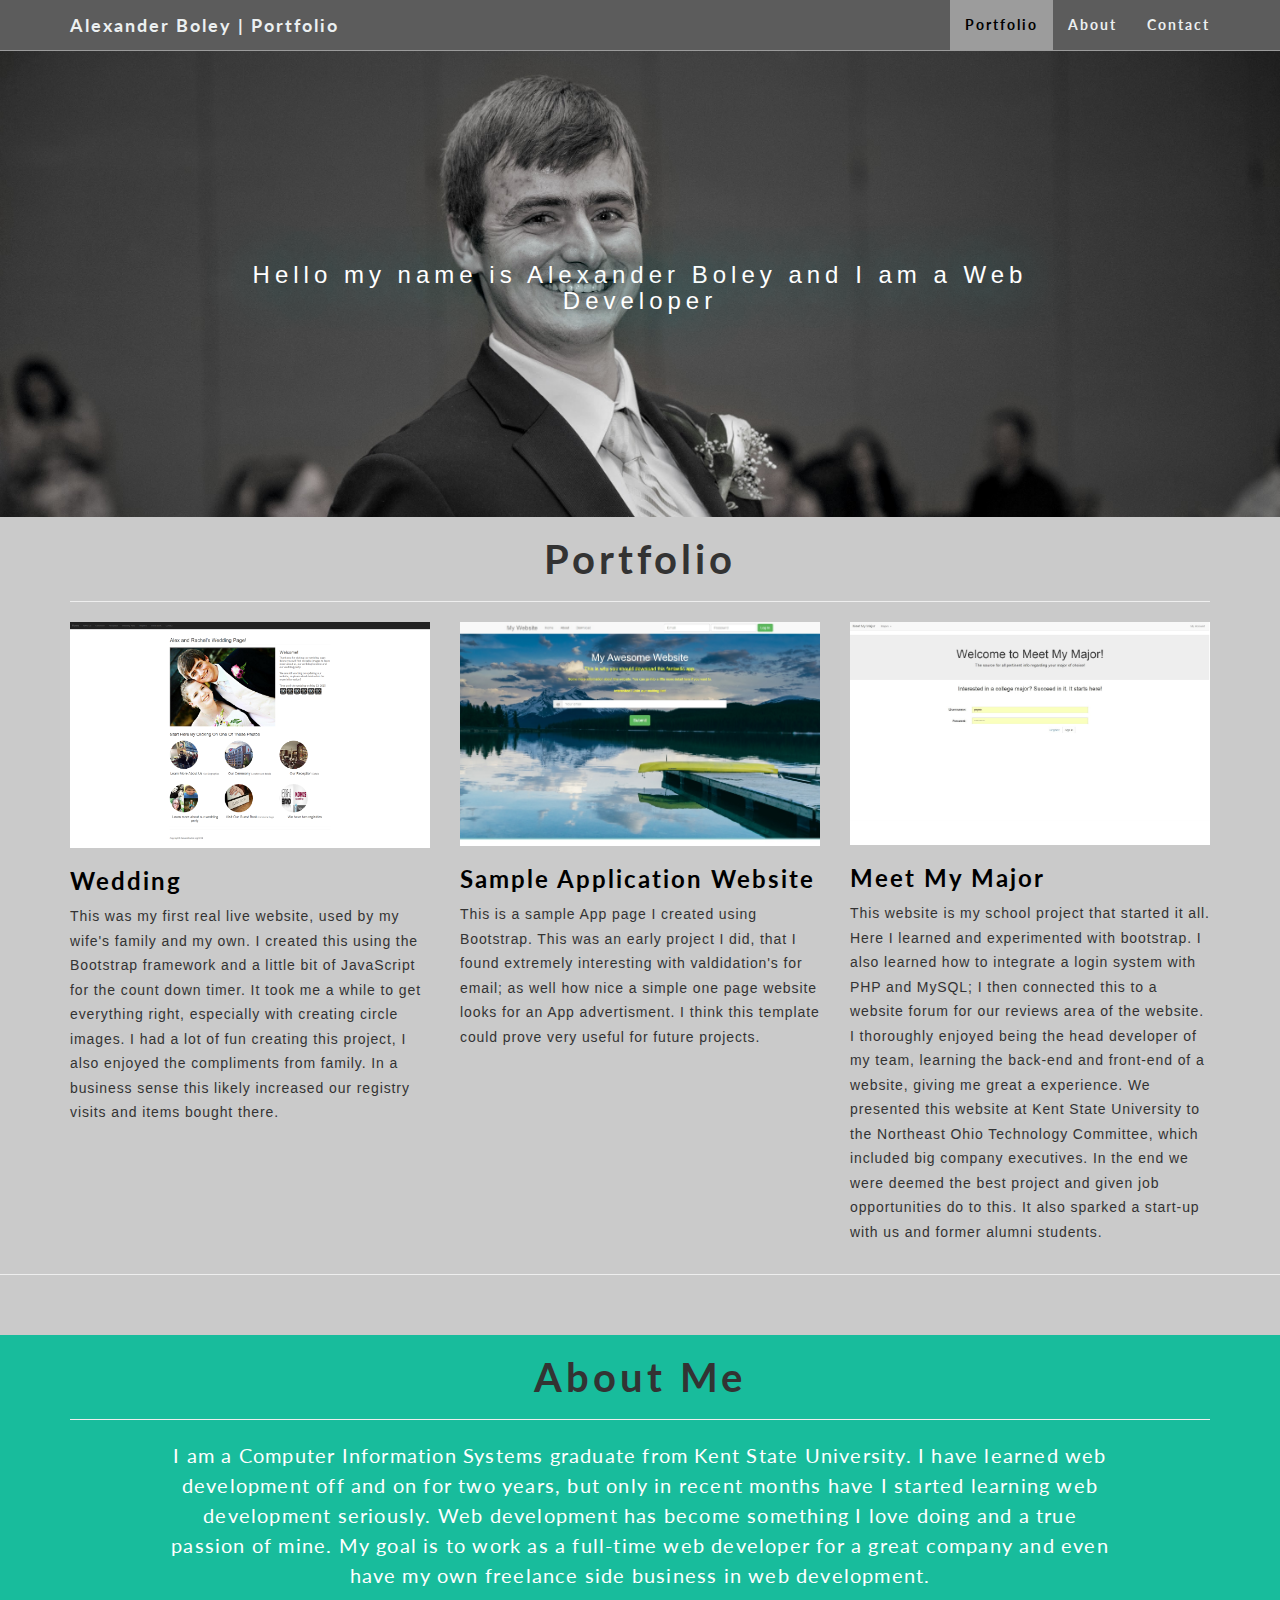
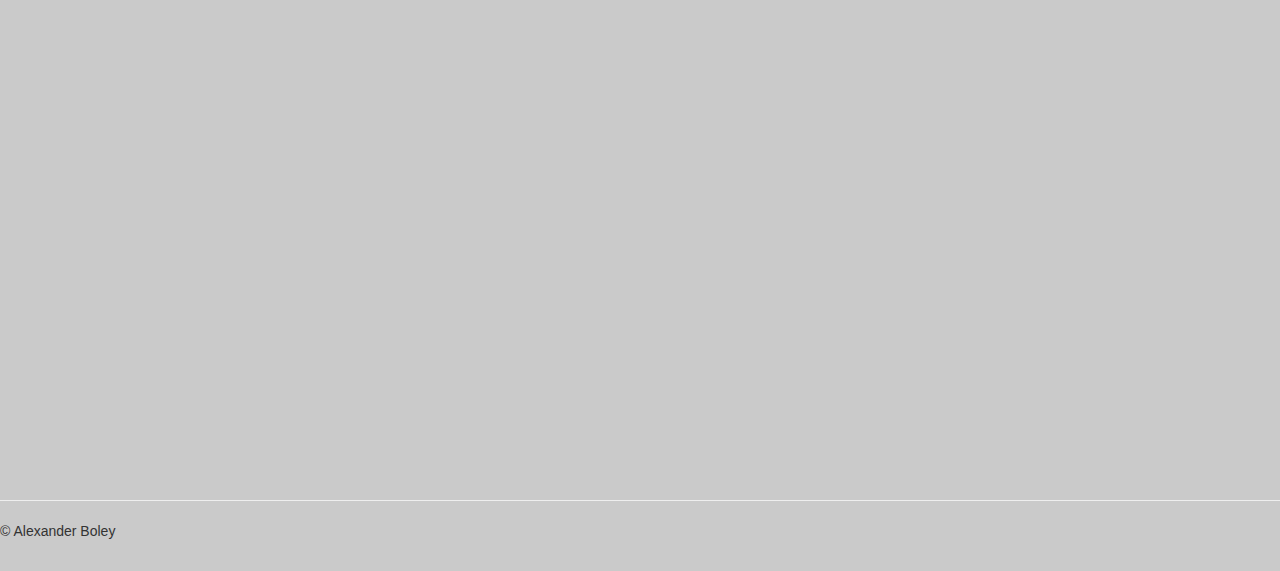
<file: portfolio/index.html>
<!DOCTYPE html>
<html lang="en">
    <head>
    <meta charset="utf-8">
    <meta http-equiv="X-UA-Compatible" content="IE=edge">
    <meta name="viewport" content="width=device-width, initial-scale=1">
    <meta name="description" content="Alexander Boley Web Developer Portfolio">
    <meta name="author" content="Alexander Boley">
    
    <title>Alexander Boley | Web Developer</title>
    
    <!-- Bootstrap and main CSS -->
    <link href="css/bootstrap.min.css" rel="stylesheet">
    <link href="css/main.css" rel="stylesheet">
    <link rel="shortcut icon" href="http://faviconist.com/icons/7cdaefba39b7234a39e9e479e64b25a4/favicon.ico" />
    <link href='http://fonts.googleapis.com/css?family=Lato:300' rel='stylesheet' type='text/css'>
    
    <!-- HTML5 shim and Respond.js for IE8 support of HTML5 elements and media queries -->
    <!--[if lt IE 9]>
    <script src="https://oss.maxcdn.com/html5shiv/3.7.2/html5shiv.min.js"></script>
    <script src="https://oss.maxcdn.com/respond/1.4.2/respond.min.js"></script>
    <![endif]-->
    
    </head>
    
    <body id="page-top">
    
        <!-- NAVBAR SECTION -->
        <nav class="navbar navbar-default navbar-fixed-top">
            <div class="container">
                <div class="navbar-header">
                    <button type="button" class="navbar-toggle collapsed" data-toggle="collapse" data-target="#navbar" aria-expanded="false">
                        <span class="sr-only">Toggle navigation</span>
                        <span class="icon-bar"></span>
                        <span class="icon-bar"></span>
                        <span class="icon-bar"></span>
                    </button>
                    <a class="navbar-brand" href="#page-top">Alexander Boley | Portfolio</a>
                </div>
        
                <div id="navbar" class="navbar-collapse collapse">
                    <ul class="nav navbar-nav navbar-right">
                    <li class="active"><a href="#">Portfolio</a></li>
                    <li><a href="#about">About</a></li>
                    <li><a href="#contact">Contact</a></li>
                    </ul>
                </div>
            </div>
        </nav>
        
        <!-- Background image and welcome text -->
        <div class="jumbotron">
            <div class="container">
                <h3>Hello my name is Alexander Boley and I am a Web Developer</h3>
        <!-- For small phones rredued text-->
                <h3 id="sPhones"> Alexander Boley <br>Web Developer</h3>
            </div>
        </div>
        
        <!-- Projects Section -->
        <section class="projects">
            <div class="container">
                <div class="row">
                    <div class="col-lg-12 text-center">
                        <h1 id="header">Portfolio</h1>
                        <hr>
                    </div>
        
                    <div class="col-md-4 portfolio-item">
                        <a href="http://www.alexandrachel.org">
                            <img class="img-responsive" src="img/anr.jpg" alt="Image of my first website">
                        </a>
                        <h3>
                            <a href="http://www.alexandrachel.org">Wedding</a>
                        </h3>
                        <p>This was my first real live website, used by my wife's family and my own. I created this using the Bootstrap framework and a little bit of JavaScript for the count down timer. It took me a while to get everything right, especially with creating circle images. I had a lot of fun creating this project, I also enjoyed the compliments from family. In a business sense this likely increased our registry visits and items bought there.</p>
                    </div>
                
                    <div  class="col-md-4 portfolio-item">
                        <a href="http://alexboley.com/landingPage/index.html">
                            <img id="test" class="img-responsive" src="img/applp.jpg" alt="Image of an example App Landing Page">
                        </a>
                        <h3>
                            <a href="#">Sample Application Website</a>
                        </h3>
                        <p>This is a sample App page I created using Bootstrap. This was an early project I did, that I found extremely interesting with valdidation's for email; as well how nice a simple one page website looks for an App advertisment. I think this template could prove very useful for future projects.</p>
                    </div>
                    
                    <div class="col-md-4 portfolio-item">
                        <img class="img-responsive" src="img/mmm.jpg" alt="Image of Meet My Major Website">
                        <h3>
                            Meet My Major
                        </h3>
                        <p>This website is my school project that started it all. Here I learned and experimented with bootstrap. I also learned how to integrate a login system with PHP and MySQL; I then connected this to a website forum for our reviews area of the website. I thoroughly enjoyed being the head developer of my team, learning the back-end and front-end of a website, giving me great a experience. We presented this website at Kent State University to the Northeast Ohio Technology Committee, which included big company executives. In the end we were deemed the best project and given job opportunities do to this. It also sparked a start-up with us and former alumni students.</p>
                    </div>
                </div>
            </div>
        </section><hr><br><br>

        <section id="about">
            <div class="container">
                <div class="row">
                    <div class="col-lg-12 text-center">
                        <h1 id="header">About Me</h1>
                        <hr>
                    </div>
                </div>
                    
                <div class="row">
                    <div class="col-lg-10 col-lg-offset-1">
                        <p>I am a Computer Information Systems graduate from Kent State University. I have learned web development off and on for two years, but only in recent months have I started learning web development seriously. Web development has become something I love doing and a true passion of mine. My goal is to work as a full-time web developer for a great company and even have my own freelance side business in web development.</p>
                    </div>
                </div>
            </div>

        </section>
            
        <hr>
        
        <!-- FOOTER -->
        <footer>
        <p>&copy; Alexander Boley</p>
        </footer>
        
        <!-- Bootstrap and JavaScript -->
        <script> alert("This is site is currently under construction. I apologize if there is any inconvenience or lack of information. Thank you for your time and visiting my portfolio website!");</script>
        <script src="https://ajax.googleapis.com/ajax/libs/jquery/1.11.3/jquery.min.js"></script>
        <script src="js/bootstrap.min.js"></script>
    </body>
</html>
</file>
<file: portfolio/css/main.css>
/* Move down content because we have a fixed navbar that is 50px tall */

    body {
        padding-top: 50px;
        padding-bottom: 20px;
        background-color: #CACACA;
        font-family: "Lato","Helvetica Neue",Helvetica,Arial,sans-serif;
}

    p {
        font-family: Helvetica;
        font-weight: normal;
}

/******************************************
******CUSTOM BOOTSTRAP NAVBAR**************
******************************************/

    .navbar-default {
        background-color: #5c5c5c;
        border-color: #9c9c9c;
        letter-spacing: 2px;
        font-weight: bold;

}
    .navbar-default .navbar-brand {
        color: #ecf0f1;
}
    .navbar-default .navbar-brand:hover, .navbar-default .navbar-brand:focus {
        color: #000000;
}
    .navbar-default .navbar-text {
        color: #ecf0f1;
}                    
    .navbar-default .navbar-nav > li > a {
        color: #ecf0f1;
}
    .navbar-default .navbar-nav > li > a:hover, .navbar-default .navbar-nav > li > a:focus {
        color: #000000;
}
    .navbar-default .navbar-nav > .active > a, .navbar-default .navbar-nav > .active > a:hover, .navbar-default .navbar-nav > .active > a:focus {

        color: #000000;
        background-color: #9c9c9c;
}
    .navbar-default .navbar-nav > .open > a, .navbar-default .navbar-nav > .open > a:hover, .navbar-default .navbar-nav > .open > a:focus {
        color: #000000;
        background-color: #9c9c9c;
}
    .navbar-default .navbar-toggle {
        border-color: #9c9c9c;
}
    .navbar-default .navbar-toggle:hover, .navbar-default .navbar-toggle:focus {
        background-color: #9c9c9c;
}
    .navbar-default .navbar-toggle .icon-bar {
        background-color: #ecf0f1;
}
    .navbar-default .navbar-collapse,
    .navbar-default .navbar-form {
        border-color: #ecf0f1;
}
    .navbar-default .navbar-link {
        color: #ecf0f1;
}
    .navbar-default .navbar-link:hover {
        color: #000000;
}



/******************************************
******JUMBOTRON IMAGE AND HEADER***********
******************************************/

    .jumbotron {
        background: url("../img/0489.jpg") no-repeat;
        background-position:40% 30%;
        background-size: cover;
        padding: 15%;
        margin: 0;
        -webkit-background-size: cover;
        -moz-background-size: cover;
        -o-background-size: cover;
}

    .jumbotron h3 {
        color: #fff;
        font-family: 'Helvetica Neue', Helvetica, Arial, sans-serif;
        text-align: center;
        text-shadow: 1px 1px 50px #0fa4a2;
        opacity: 1; 
        letter-spacing: 5px;
}

    #sPhones {
        color: #fff;
        font-family: 'Helvetica Neue', Helvetica, Arial, sans-serif;
        text-align: center;
        text-shadow: 1px 1px 50px #0fa4a2;
        opacity: 1; 
        letter-spacing: 5px;
}



/******************************************
******HEADLINE*****************************
******************************************/

    #header {
        font-size:40px;
        letter-spacing: 4px;
        font-weight: bold;
}



/******************************************
******PROJECTS SECTION*********************
******************************************/

    .projects {
        line-height: 1.75;
        letter-spacing: 0.9px;
}

    .projects h3, .projects a {
        letter-spacing: 2px;
        font-weight: bold;
        color: #000;
}

    a:focus, a:hover {
        color: #fff;
}



/******************************************
******HEADLINE*****************************
******************************************/

    #about {
        background-color: #18BC9C;
        margin-bottom: 500px;
    }

    #about p {
        color: #fff;
        font-size: 20px;
        line-height: 1.5;
        font-family: "Lato","Helvetica Neue",Helvetica,Arial,sans-serif;
        text-align: center;
        vertical-align: center;
        letter-spacing: 1.2px;
        
    }



/***** Media Queries ********/

/**FOR JUMBOTRON **/

    @media screen and (max-width: 768px) {
        .jumbotron h3 {
            font-size: 20px;
    }
}

    @media screen and (max-width: 480px) {
        .jumbotron h3 {
            display: none;
            font-size: 18px;
            text-shadow: 1px 1px 100px #0fa4a2;
    }
}

    @media screen and (max-width: 480px) {
        #sPhones {
            display: block;
            font-size: 18px;
            text-shadow: 1px 1px 100px #0fa4a2;
            line-height: 1.5;
    }
}

    @media screen and (min-width: 480px) {
        .jumbotron h3 {
            display: block;
    }
        #sPhones {
            display: none;
    }
}


/** FOR NAVBAR **/

    @media (max-width: 767px) {
        .navbar-default .navbar-nav .open .dropdown-menu > li > a {
            color: #ecf0f1;
    }
        .navbar-default .navbar-nav .open .dropdown-menu > li > a:hover, .navbar-default .navbar-nav .open .dropdown-menu > li > a:focus {
            color: #000000;
    }
        .navbar-default .navbar-nav .open .dropdown-menu > .active > a, .navbar-default .navbar-nav .open .dropdown-menu > .active > a:hover, .navbar-default .navbar-nav .open .dropdown-menu > .active > a:focus {
            color: #000000;
            background-color: #9c9c9c;
    }
}
</file>
